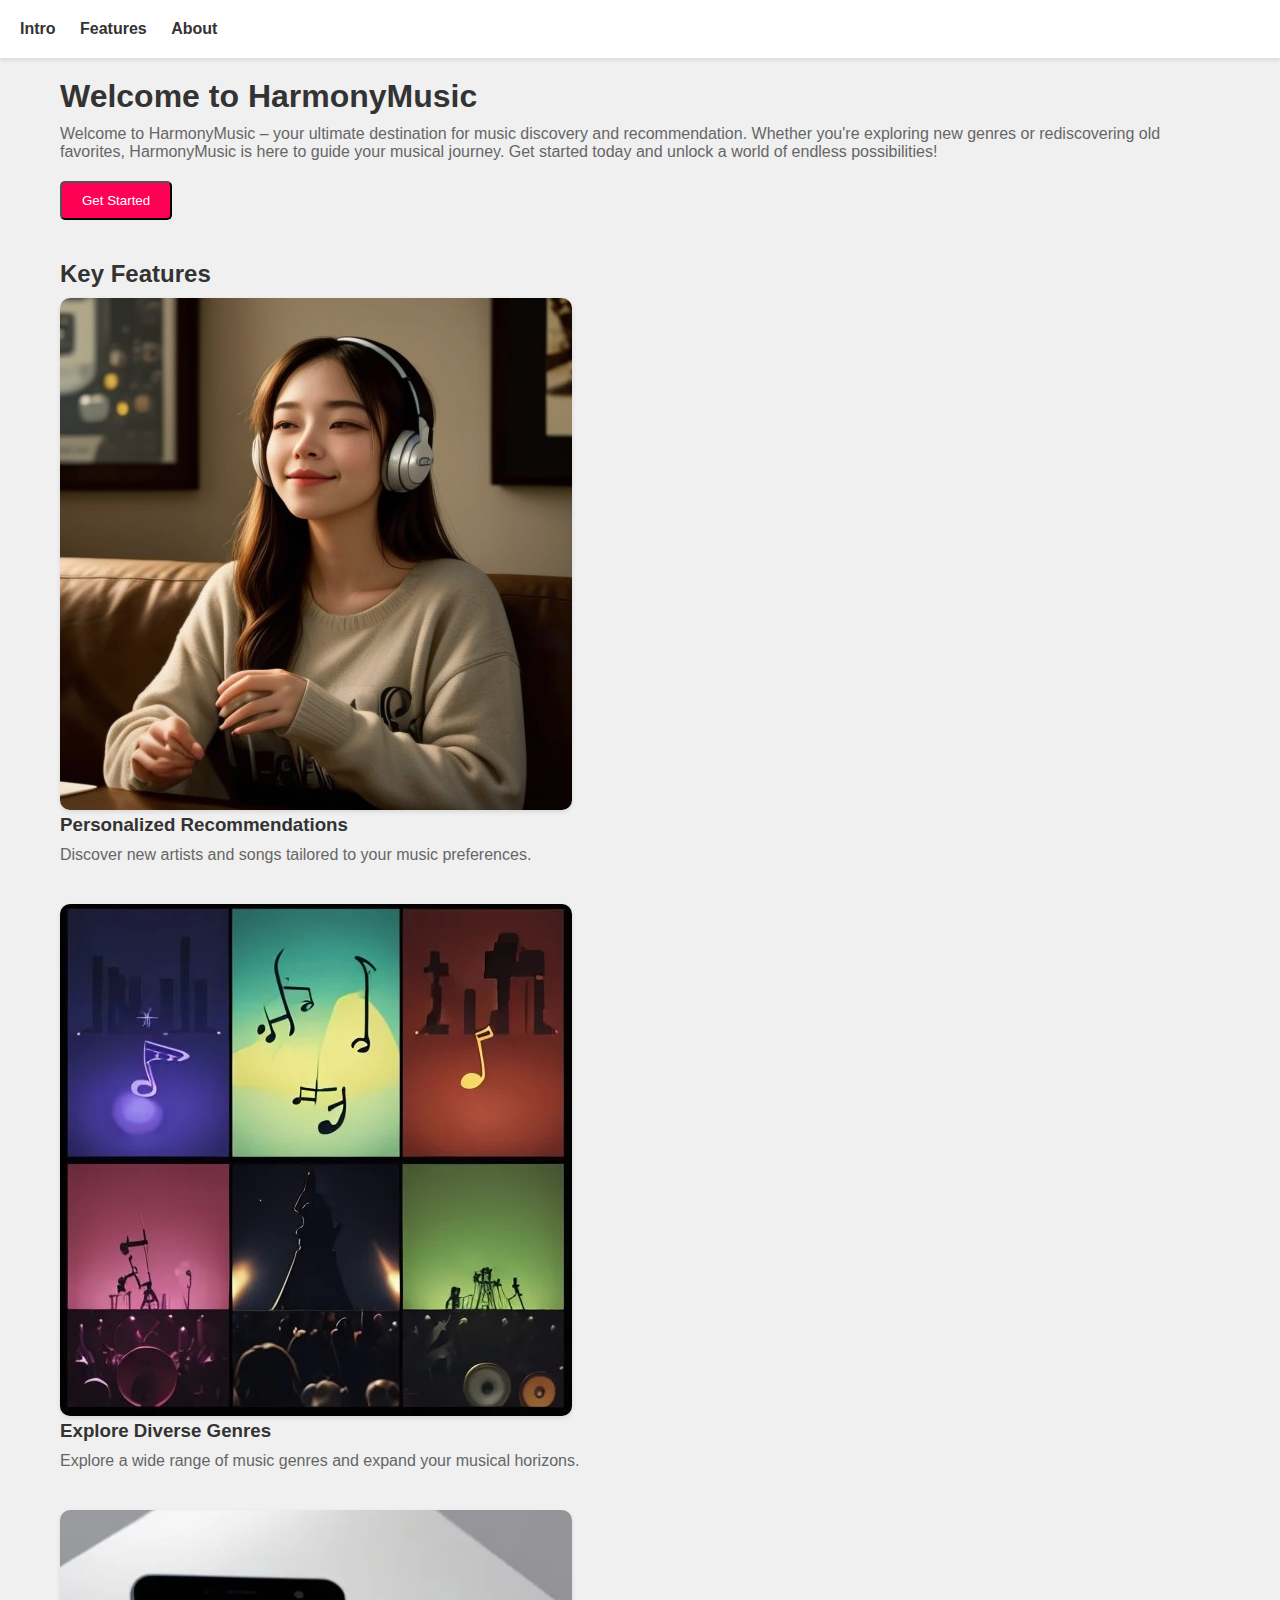
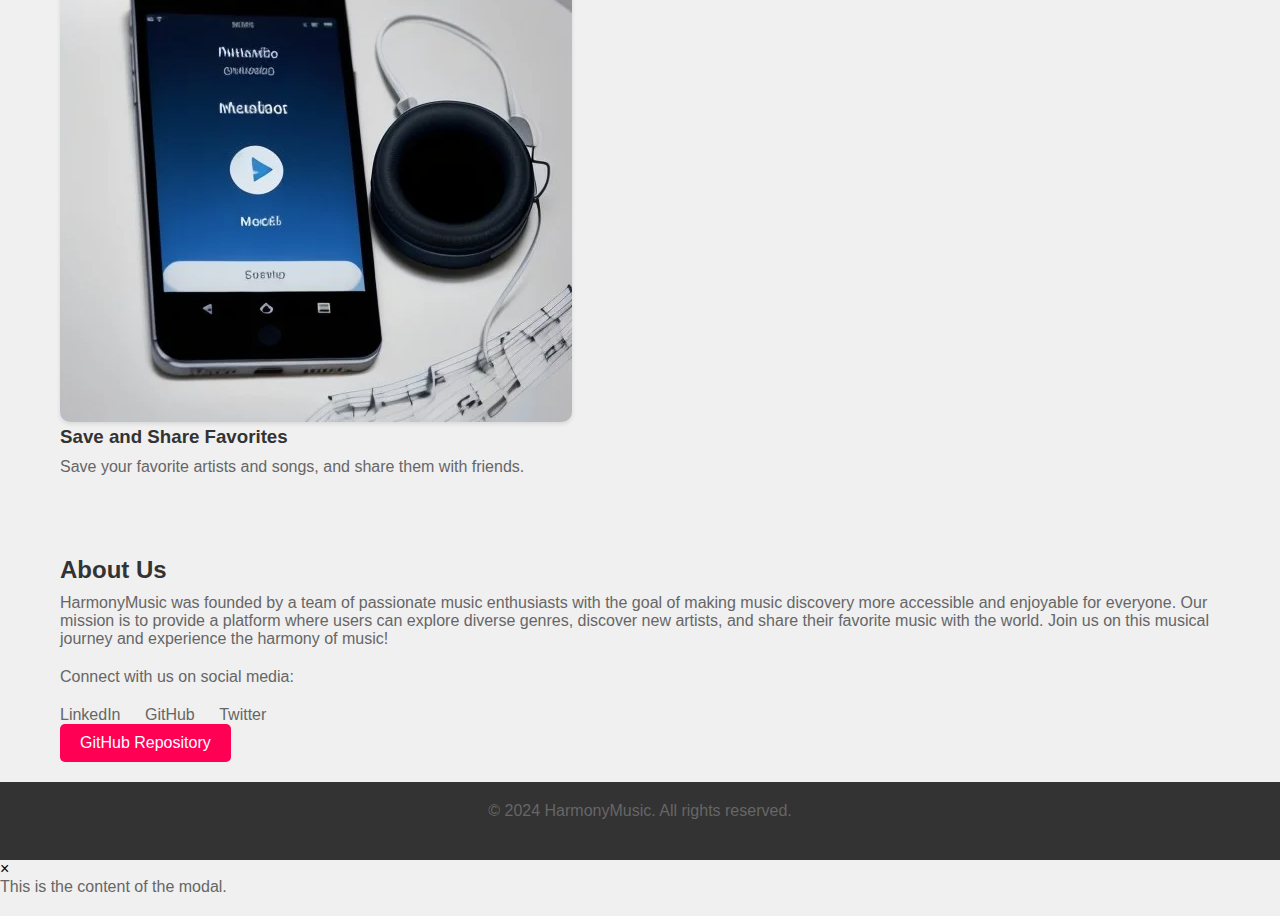
<file: index.html>
<!DOCTYPE html>
<html lang="en">

<head>
    <meta charset="UTF-8">
    <meta name="viewport" content="width=device-width, initial-scale=1.0">
    <title>HarmonyMusic</title>
    <link rel="stylesheet" href="styles/main.css">
</head>

<body>

    <!-- Header Section -->
    <header>
        <nav>
            <ul>
                <li><a href="#intro">Intro</a></li>
                <li><a href="#features">Features</a></li>
                <li><a href="#about">About</a></li>
            </ul>
        </nav>
    </header>

    <!-- Intro Section -->
    <section id="intro">
        <div class="container">
            <h1>Welcome to HarmonyMusic</h1>
            <!-- Add introduction message below -->
            <p>Welcome to HarmonyMusic – your ultimate destination for music discovery and recommendation. Whether you're exploring new genres or rediscovering old favorites, HarmonyMusic is here to guide your musical journey. Get started today and unlock a world of endless possibilities!</p>
            <!-- End of introduction message -->
            <button id="openModal" class="btn">Get Started</button>
        </div>
    </section>


    <!-- Features Section -->
    <section id="features">
        <div class="container">
            <h2>Key Features</h2>
            <div class="feature">
                <img src="images/artbreeder-image-2024-02-09T09_54_03.689Z.jpeg" alt="Discover Featured Artists">
                <h3>Personalized Recommendations</h3>
                <p>Discover new artists and songs tailored to your music preferences.</p>
            </div>
            <div class="feature">
                <img src="images/artbreeder-prompter-2024-02-09T10_07_57.566Z.jpeg" alt="Get Personalized Music Recommendations">
                <h3>Explore Diverse Genres</h3>
                <p>Explore a wide range of music genres and expand your musical horizons.</p>
            </div>
            <div class="feature">
                <img src="images/artbreeder-prompter-2024-02-09T10_09_08.328Z.jpeg" alt="Meet Our Talented Team">
                <h3>Save and Share Favorites</h3>
                <p>Save your favorite artists and songs, and share them with friends.</p>
            </div>
        </div>
    </section>

    <!-- About Section -->
    <section id="about">
        <div class="container">
            <h2>About Us</h2>
            <!-- Add about us message below -->
            <p>HarmonyMusic was founded by a team of passionate music enthusiasts with the goal of making music discovery more accessible and enjoyable for everyone. Our mission is to provide a platform where users can explore diverse genres, discover new artists, and share their favorite music with the world. Join us on this musical journey and experience the harmony of music!</p>
            <!-- End of about us message -->
            <p>Connect with us on social media:</p>
            <ul>
                <li><a href="#">LinkedIn</a></li>
                <li><a href="#">GitHub</a></li>
                <li><a href="#">Twitter</a></li>
            </ul>
            <a href="https://github.com/Yoitsjae/Harmony/tree/main" class="btn">GitHub Repository</a>
        </div>
    </section>

    <!-- Footer Section -->
    <footer>
        <p>&copy; 2024 HarmonyMusic. All rights reserved.</p>
    </footer>

    <!-- Modal -->
    <div id="myModal" class="modal">
        <div class="modal-content">
            <span class="close">&times;</span>
            <p>This is the content of the modal.</p>
        </div>
    </div>

    <!-- JavaScript -->
    <script src="scripts/main.js"></script>

</body>

</html>
</file>
<file: styles/main.css>
/* styles/main.css */

/* Reset default margin and padding */
* {
  margin: 0;
  padding: 0;
  box-sizing: border-box;
}

/* Body styles */
body {
  font-family: Arial, sans-serif;
  background-color: #f0f0f0;
}

/* Header styles */
header {
  background-color: #fff;
  box-shadow: 0 2px 4px rgba(0, 0, 0, 0.1);
  padding: 20px;
}

header nav ul {
  list-style-type: none;
}

header nav ul li {
  display: inline-block;
  margin-right: 20px;
}

header nav ul li a {
  text-decoration: none;
  color: #333;
  font-weight: bold;
  transition: color 0.3s ease;
}

header nav ul li a:hover {
  color: #ff0055;
}

/* Main section styles */
.container {
  max-width: 1200px;
  margin: 0 auto;
  padding: 20px;
}

h1,
h2,
h3 {
  color: #333;
  margin-bottom: 10px;
}

p {
  color: #666;
  margin-bottom: 20px;
}

.btn {
  display: inline-block;
  padding: 10px 20px;
  background-color: #ff0055;
  color: #fff;
  text-decoration: none;
  border-radius: 5px;
  transition: background-color 0.3s ease;
}

.btn:hover {
  background-color: #d40047;
}

/* Feature section styles */
.feature {
  margin-bottom: 40px;
}

.feature img {
  max-width: 100%;
  height: auto;
  border-radius: 10px;
  box-shadow: 0 2px 4px rgba(0, 0, 0, 0.1);
}

/* About section styles */
#about ul {
  list-style-type: none;
}

#about ul li {
  display: inline-block;
  margin-right: 20px;
}

#about ul li a {
  text-decoration: none;
  color: #666;
  transition: color 0.3s ease;
}

#about ul li a:hover {
  color: #333;
}

/* Footer styles */
footer {
  background-color: #333;
  color: #fff;
  text-align: center;
  padding: 20px;
}

/* Responsive styles */
@media (max-width: 768px) {
  header nav ul li {
      display: block;
      margin: 10px 0;
  }

  .container {
      padding: 10px;
  }
}
</file>
